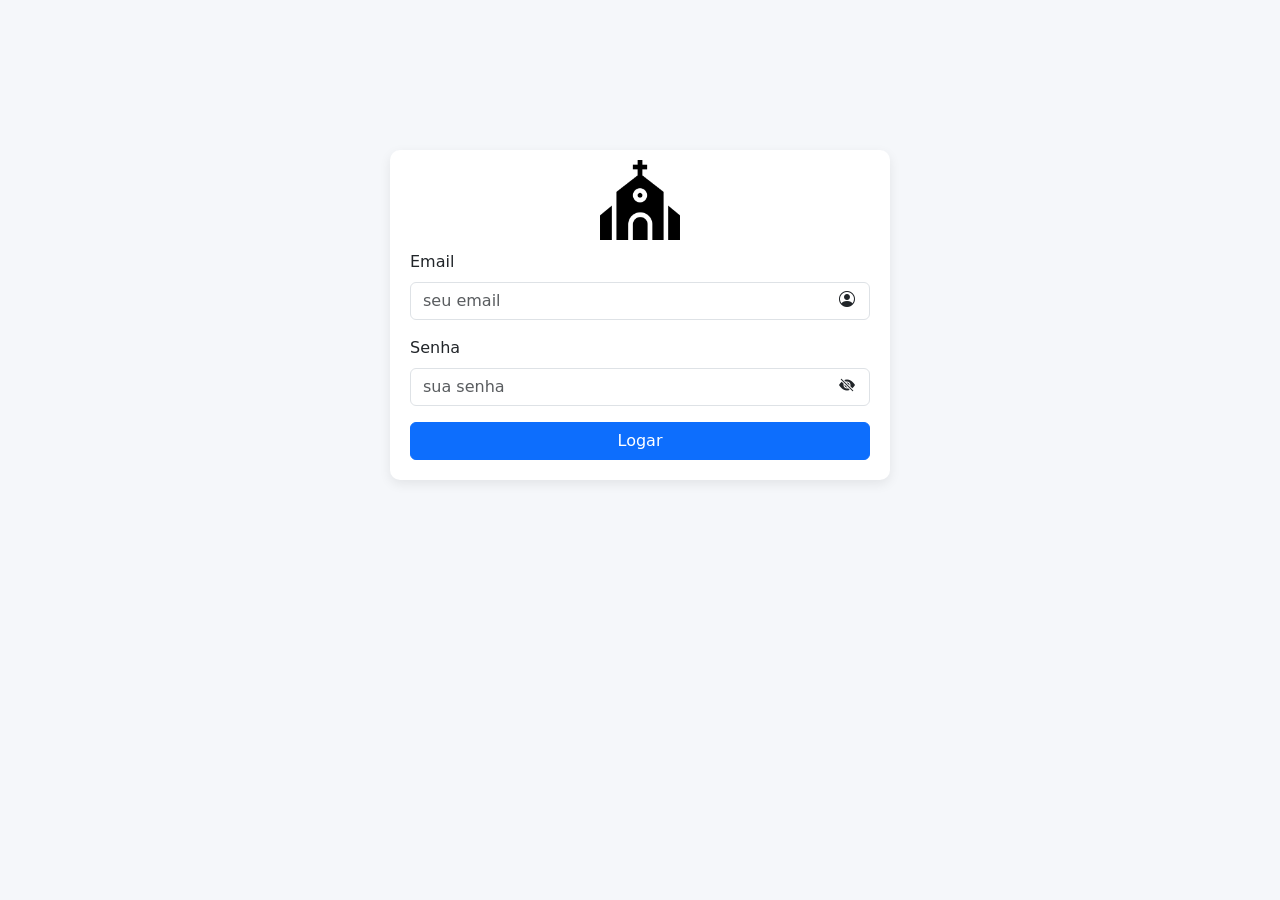
<file: index.html>
<!doctype html>
<html lang="pt-br">
    <head>
        <meta charset="UTF-8" />
        <meta name="viewport" content="width=device-width, initial-scale=1.0" />
        <title>Login</title>
        <link rel="stylesheet" href="assets/css/bootstrap.css" />
        <link rel="stylesheet" href="assets/css/styles.css" />

        <!--Bootstrap icons-->
        <link rel="stylesheet" href="https://cdn.jsdelivr.net/npm/bootstrap-icons@1.13.1/font/bootstrap-icons.min.css" />
    </head>
    <body>
        <div class="container">
            <div class="wrap">
                <center>
                    <img src="assets/imagem/logo.png" alt="logo" title="Logo" />
                </center>

                <form>
                    <div class="mb-3 input-box">
                        <label for="email" class="form-label">Email</label>

                        <input type="email" class="form-control" id="email" placeholder="seu email" />
                        <i class="bi bi-person-circle icon-form"></i>
                    </div>
                    <div class="mb-3 input-box">
                        <label for="senha" class="form-label">Senha</label>
                        <input type="password" class="form-control" id="senha" placeholder="sua senha" />
                        <i class="bi bi-eye-slash-fill" id="eye-senha"></i>
                    </div>
                    <button type="submit" class="btn btn-primary" style="width: 100%">Logar</button>
                </form>
            </div>
        </div>

        <script>
            var inputSenha = document.getElementById('senha');
            var iconeSenha = document.getElementById('eye-senha');

            /*verificando se o campo senha tem dados, se nao tiver, nao faz nada*/
            iconeSenha.addEventListener('click', function (e) {
                if (!inputSenha.value.trim()) {
                    alert('Preencha os dados');
                    return;
                }
                //adicionando um evento de click
                // alert('Clicou no icone');
                if (iconeSenha.classList.contains('bi-eye-slash-fill') && inputSenha) {
                    iconeSenha.classList.remove('bi-eye-slash-fill');
                    iconeSenha.classList.add('bi-eye-fill');
                    inputSenha.type = 'text';
                } else {
                    iconeSenha.classList.remove('bi-eye-fill');
                    iconeSenha.classList.add('bi-eye-slash-fill');
                    inputSenha.type = 'password';
                }
            });
        </script>

        <!--Inport Scripts -->
        <script src="assets/js/jquery-4.0.0.js"></script>
        <script src="assets/js/popper.min.js"></script>
        <script src="assets/js/bootstrap.min.js"></script>
    </body>
</html>
</file>
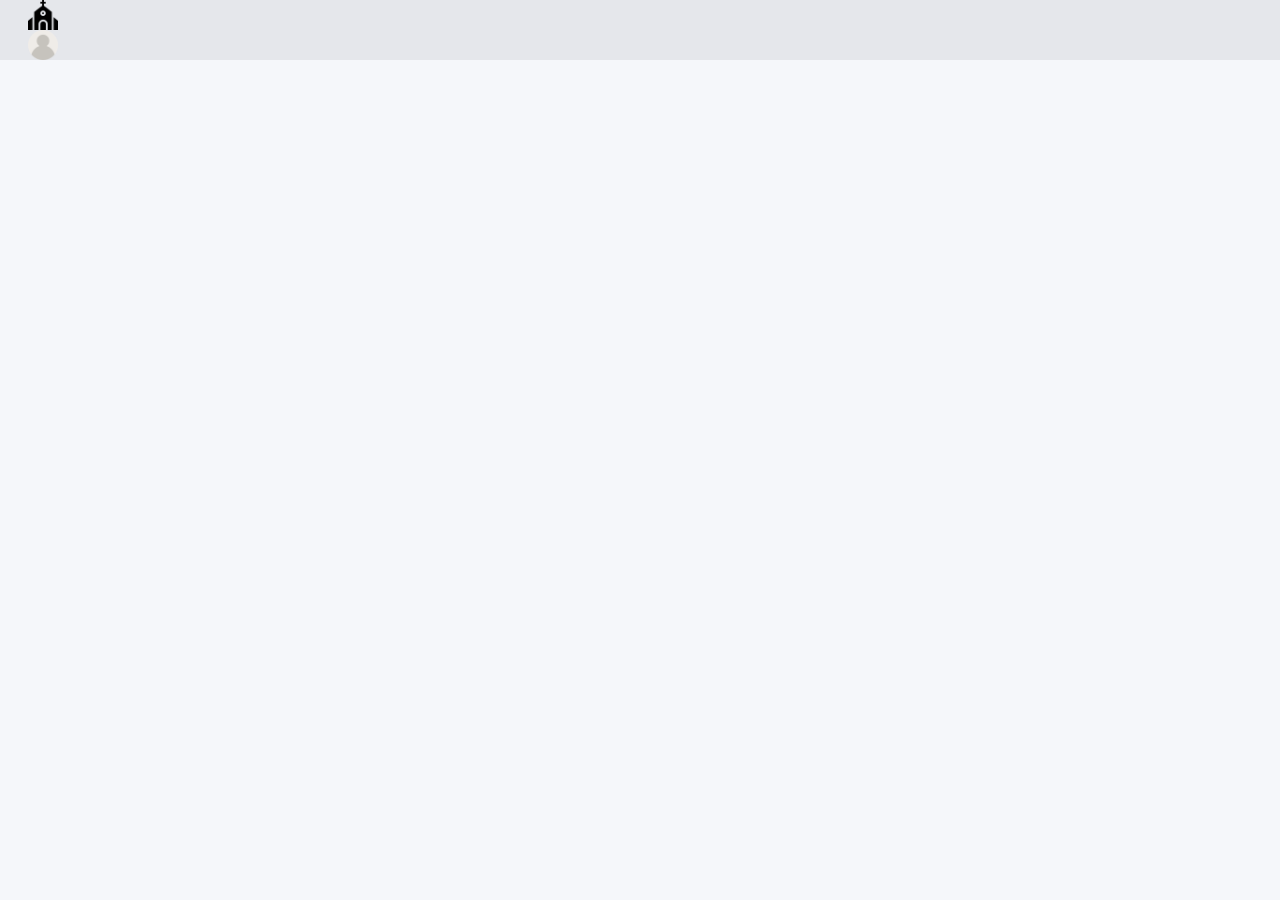
<file: admin/index.html>
<!doctype html>
<html lang="pt-br">
    <head>
        <meta charset="UTF-8" />
        <meta name="viewport" content="width=device-width, initial-scale=1.0" />
        <title>Login</title>
        <link rel="stylesheet" href="../assets/css/bootstrap.css" />
        <link rel="stylesheet" href="../assets/css/styles.css" />

        <!--Bootstrap icons-->
        <link rel="stylesheet" href="https://cdn.jsdelivr.net/npm/bootstrap-icons@1.13.1/font/bootstrap-icons.min.css" />
    </head>
    <body>
        <div class="container-fluid">
            <div class="row topo">
                <a href="#">
                    <img src="../assets/imagem/logo.png" alt="logo" title="Logo" width="30px" />
                </a>

                <div class="topo-perfil">
                    <img src="../medias/perfil.png" alt="perfil" width="30px" />
                </div>
            </div>
        </div>

        <!--Inport Scripts -->
        <script src="../assets/js/jquery-4.0.0.js"></script>
        <script src="../assets/js/popper.min.js"></script>
        <script src="../assets/js/bootstrap.min.js"></script>
    </body>
</html>
</file>
<file: assets/css/styles.css>
:root {
    /* Cores principais */
    --primary: #2d5b8c;
    --primary-light: #4a7bb0;
    --primary-dark: #1e3e63;

    /* Destaques */
    --secondary: #d4a373;
    --secondary-light: #e6bc8f;

    /* Fundo */
    --background: #f5f7fa;
    --surface: #ffffff;

    /* Texto */
    --text-primary: #1f2937;
    --text-secondary: #6b7280;
    --text-light: #9ca3af;

    /* Estados */
    --success: #4caf50;
    --warning: #f59e0b;
    --danger: #ef4444;
    --info: #3b82f6;

    /* Bordas */
    --border: #e5e7eb;

    /* Sombras */
    --shadow-light: 0 2px 8px rgba(0, 0, 0, 0.05);
    --shadow-medium: 0 4px 12px rgba(0, 0, 0, 0.08);

    /* Radius */
    --radius: 10px;
}
body {
    /* background-image: url(../imagem/backgroud-login.jpg); */
    /* background-size: cover; */
    /* background-repeat: no-repeat; */
    background-color: var(--background);
}

.wrap {
    background-color: #fff;
    max-width: 500px;
    margin: 0 auto;
    margin-top: 150px;
    border-radius: var(--radius);
    padding: 10px;
    box-shadow: var(--shadow-medium);
}
.wrap img {
    width: 80px;
}

.wrap form {
    padding: 10px;
}

.input-box {
    position: relative;
}

.input-box i {
    position: absolute;
    right: 15px;
    top: 50px;
    transform: translateY(-50%);
    cursor: pointer;
}

.topo {
    background-color: #e5e7eb;
    padding-inline: 16px 6px;
    align-items: center;
    justify-content: space-between;
}
</file>
